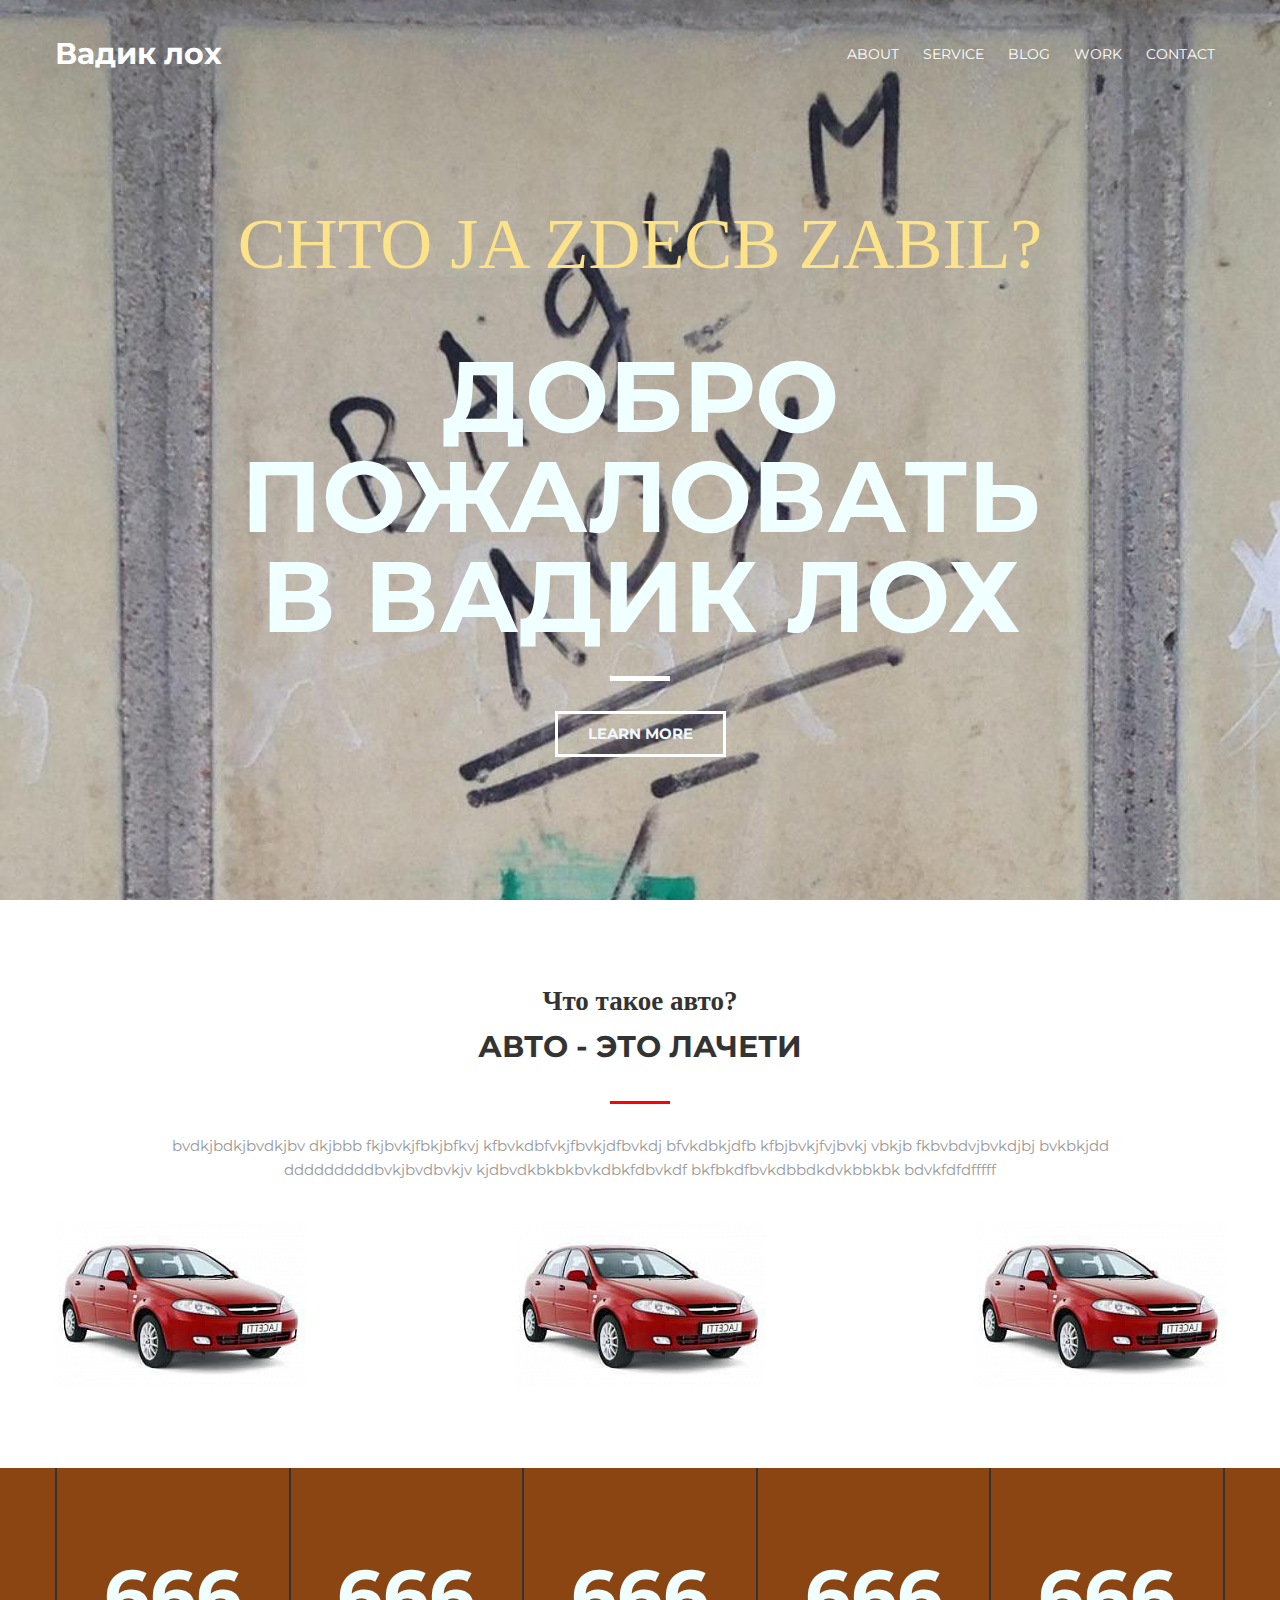
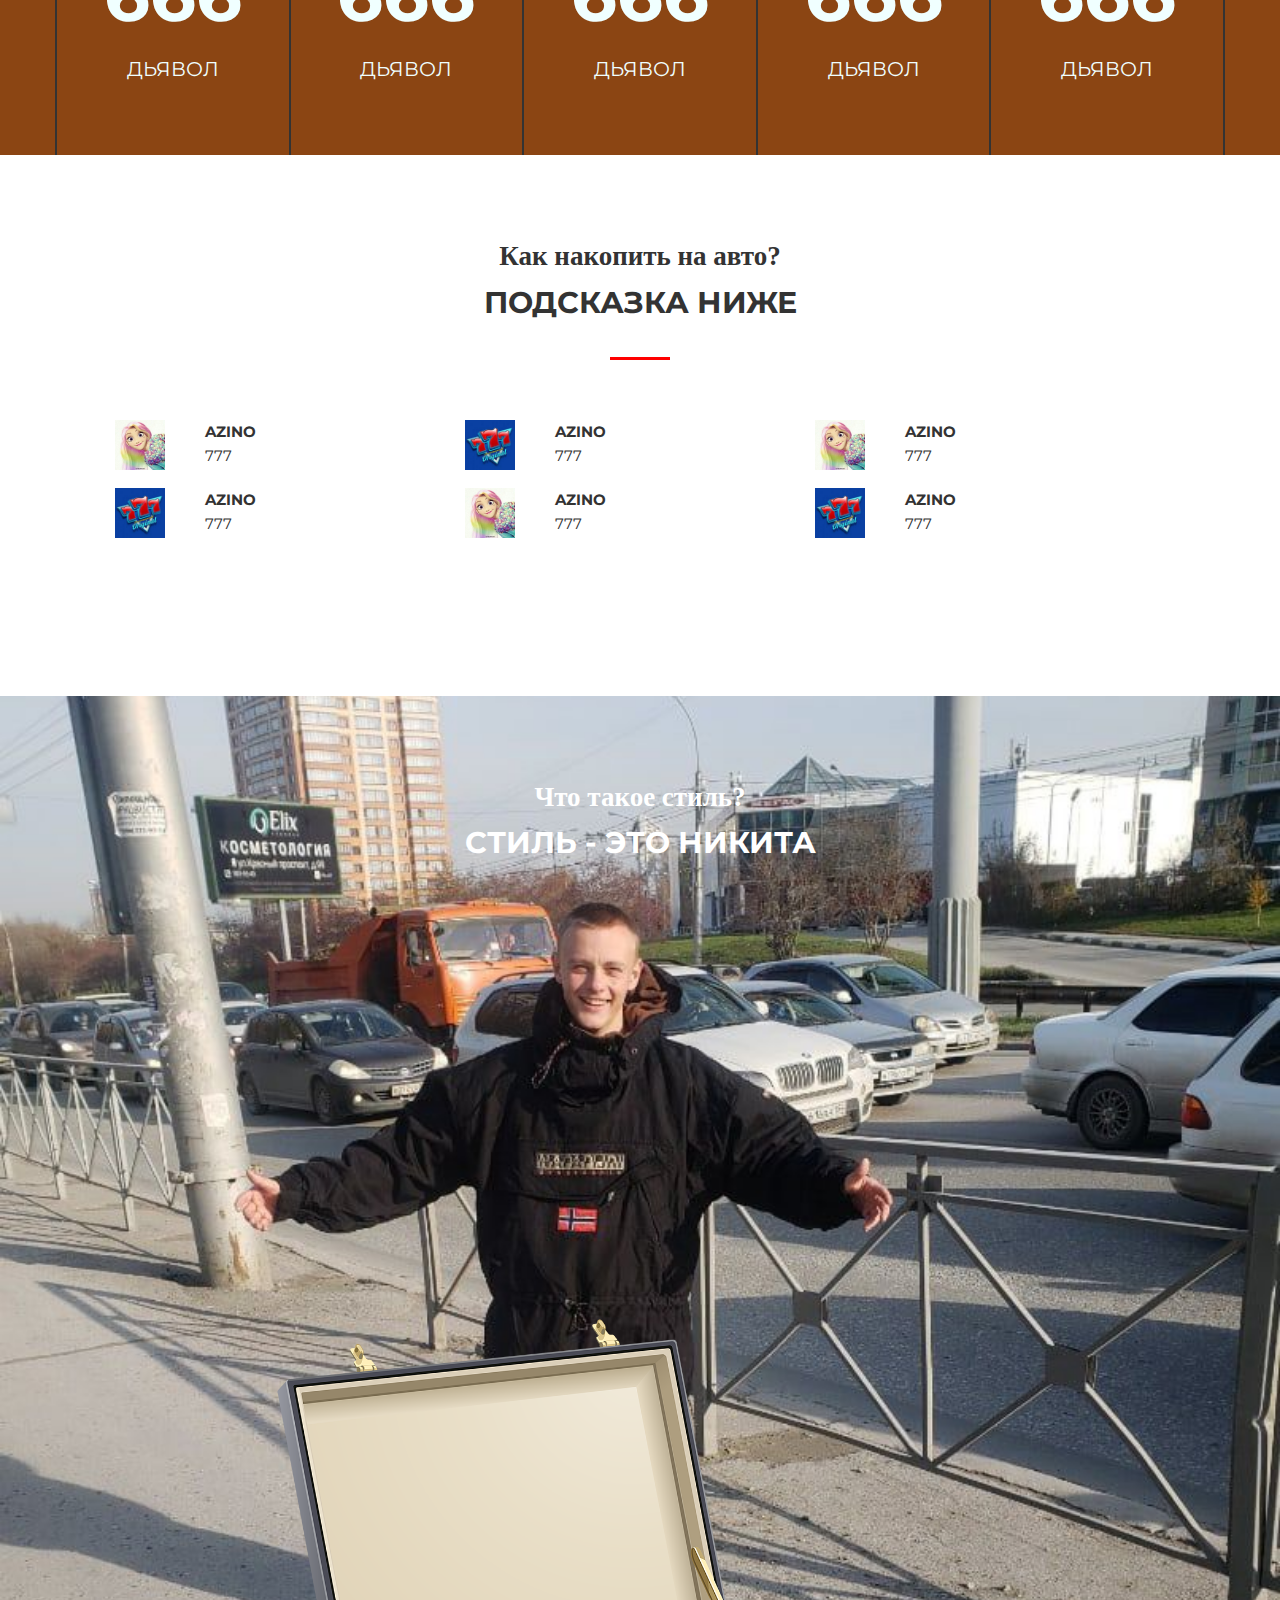
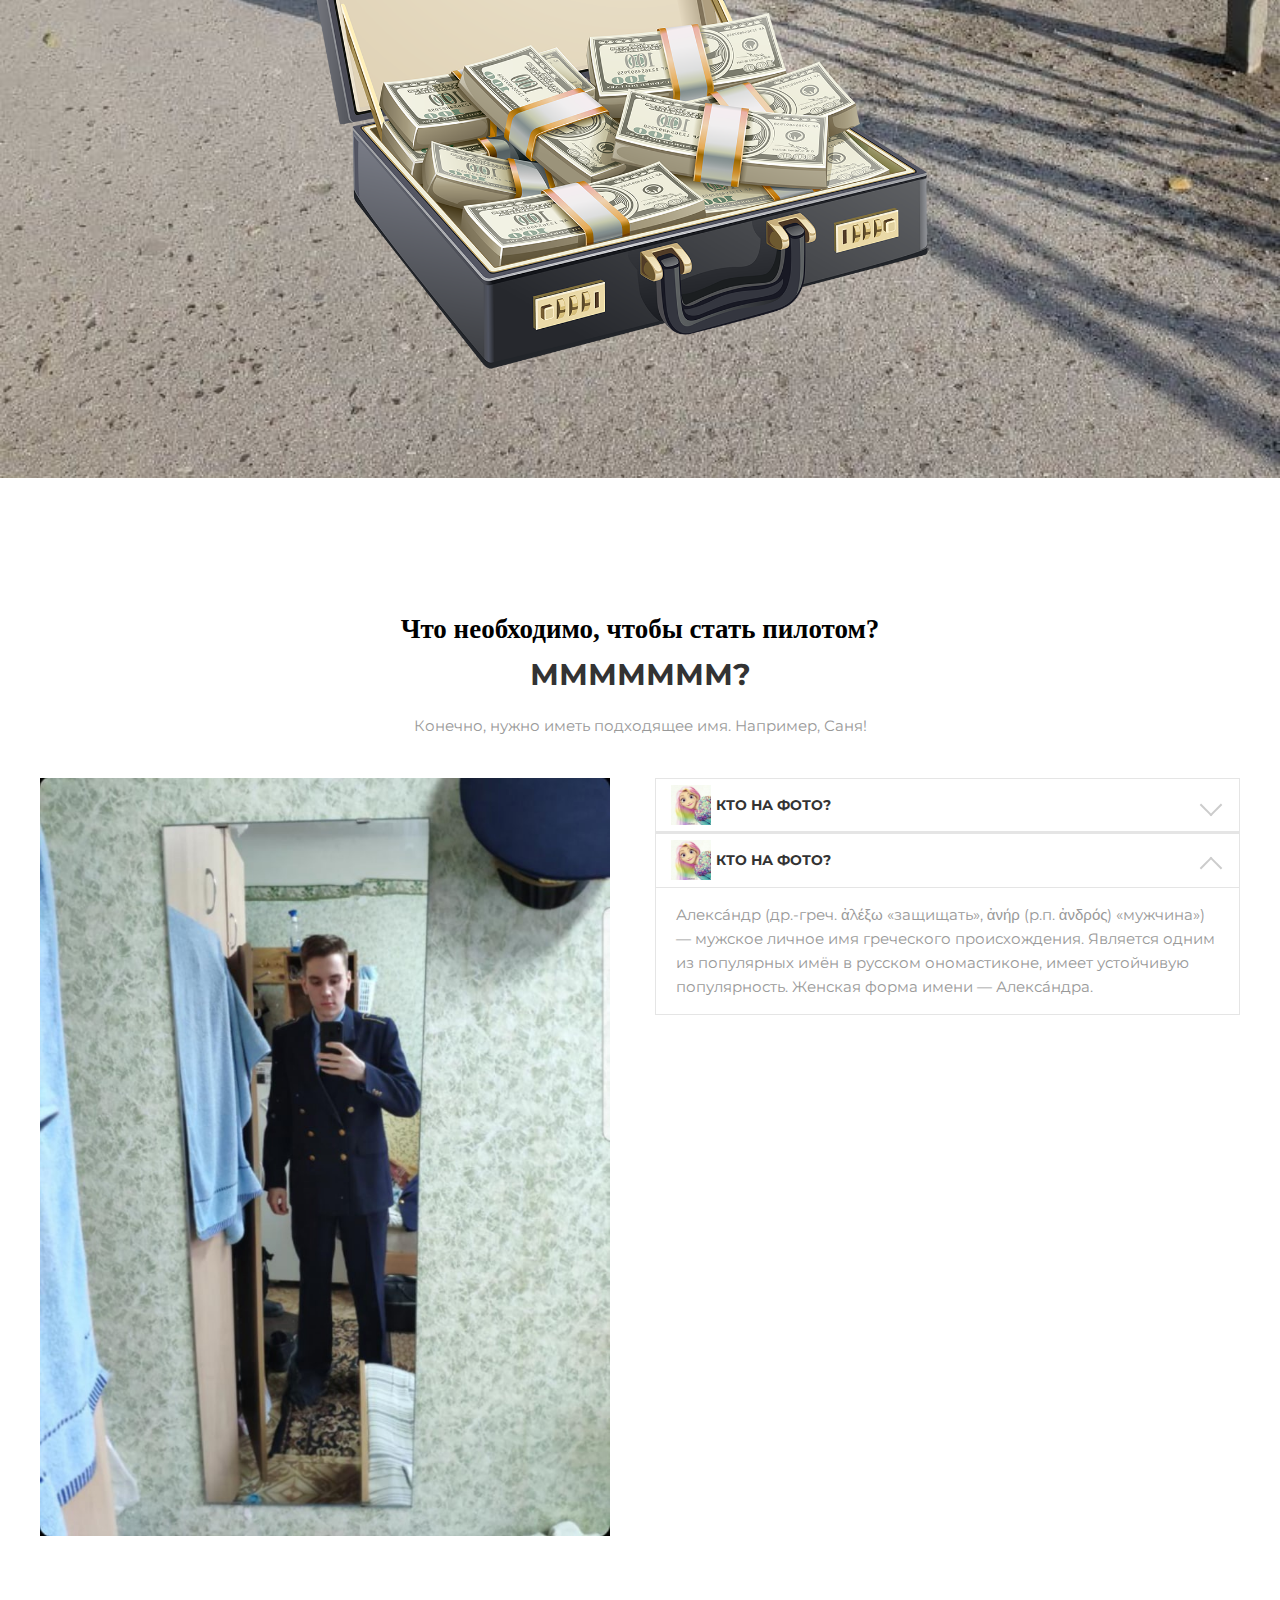
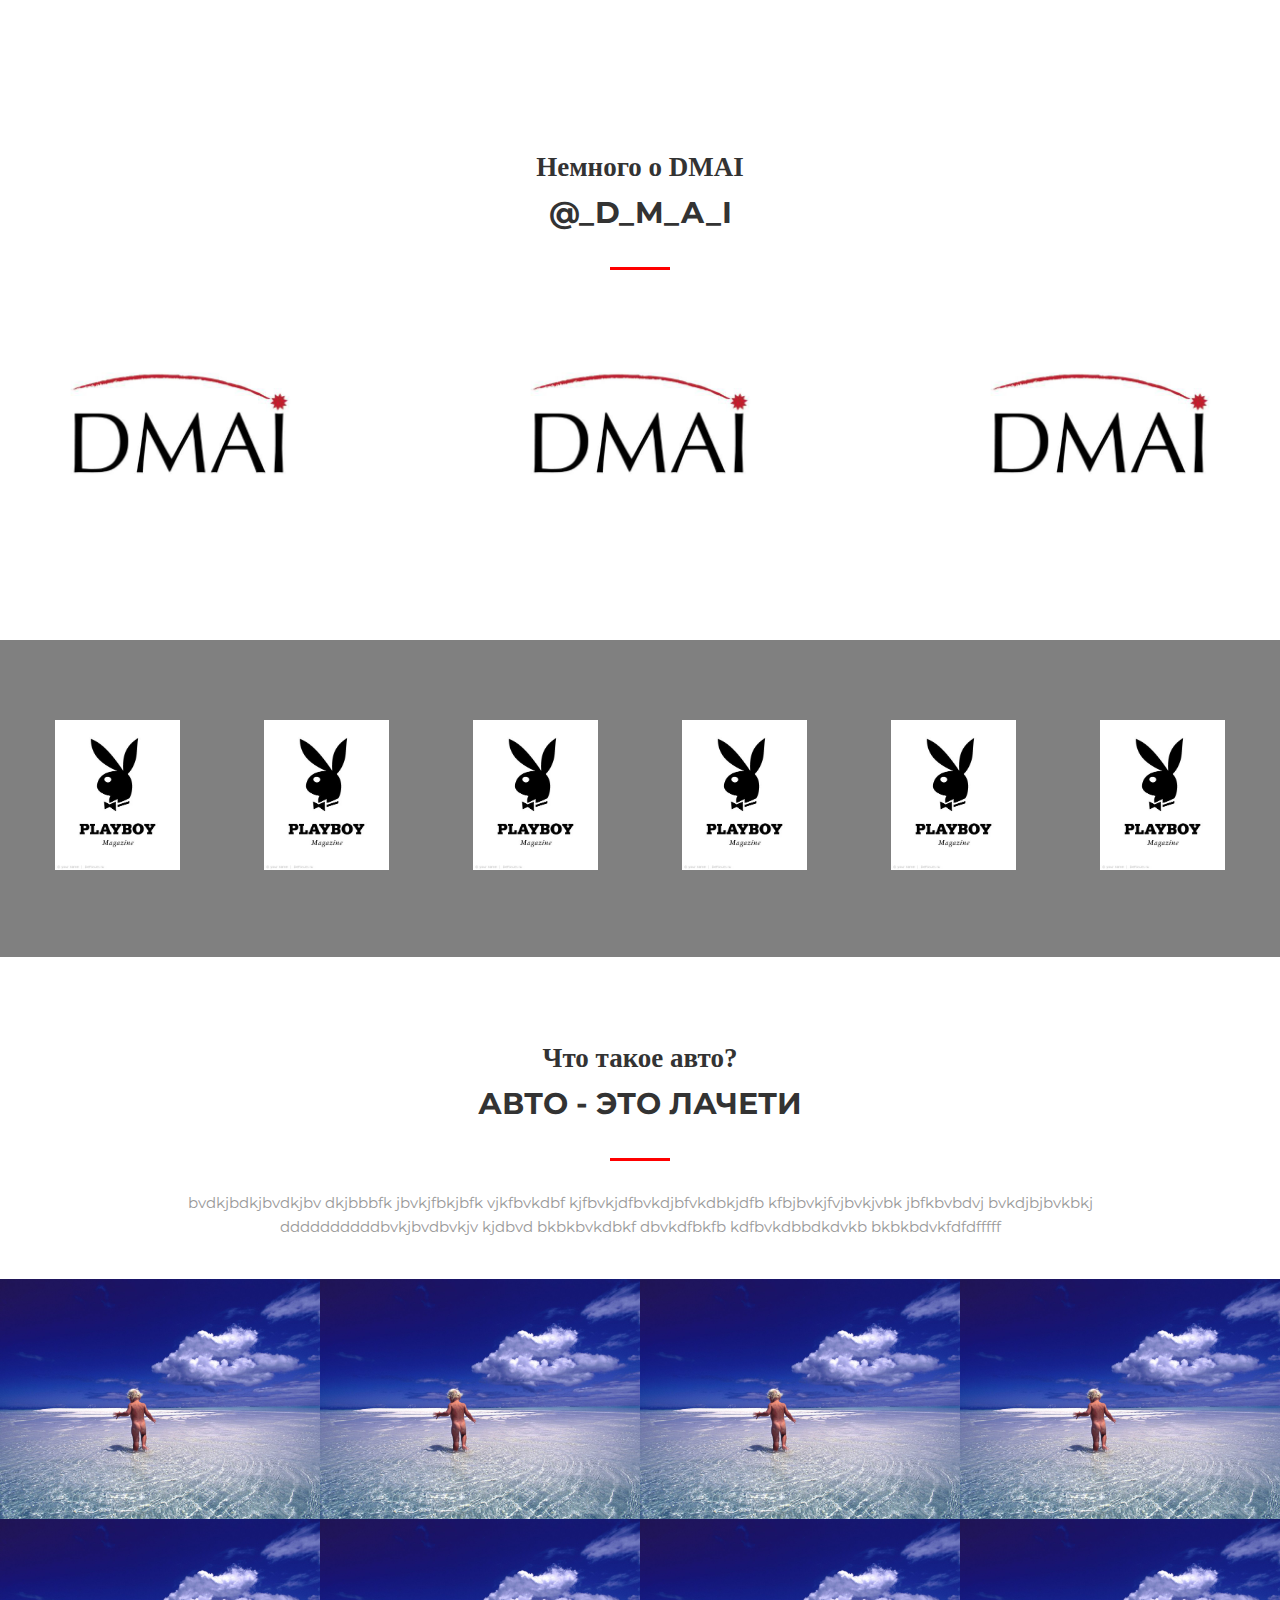
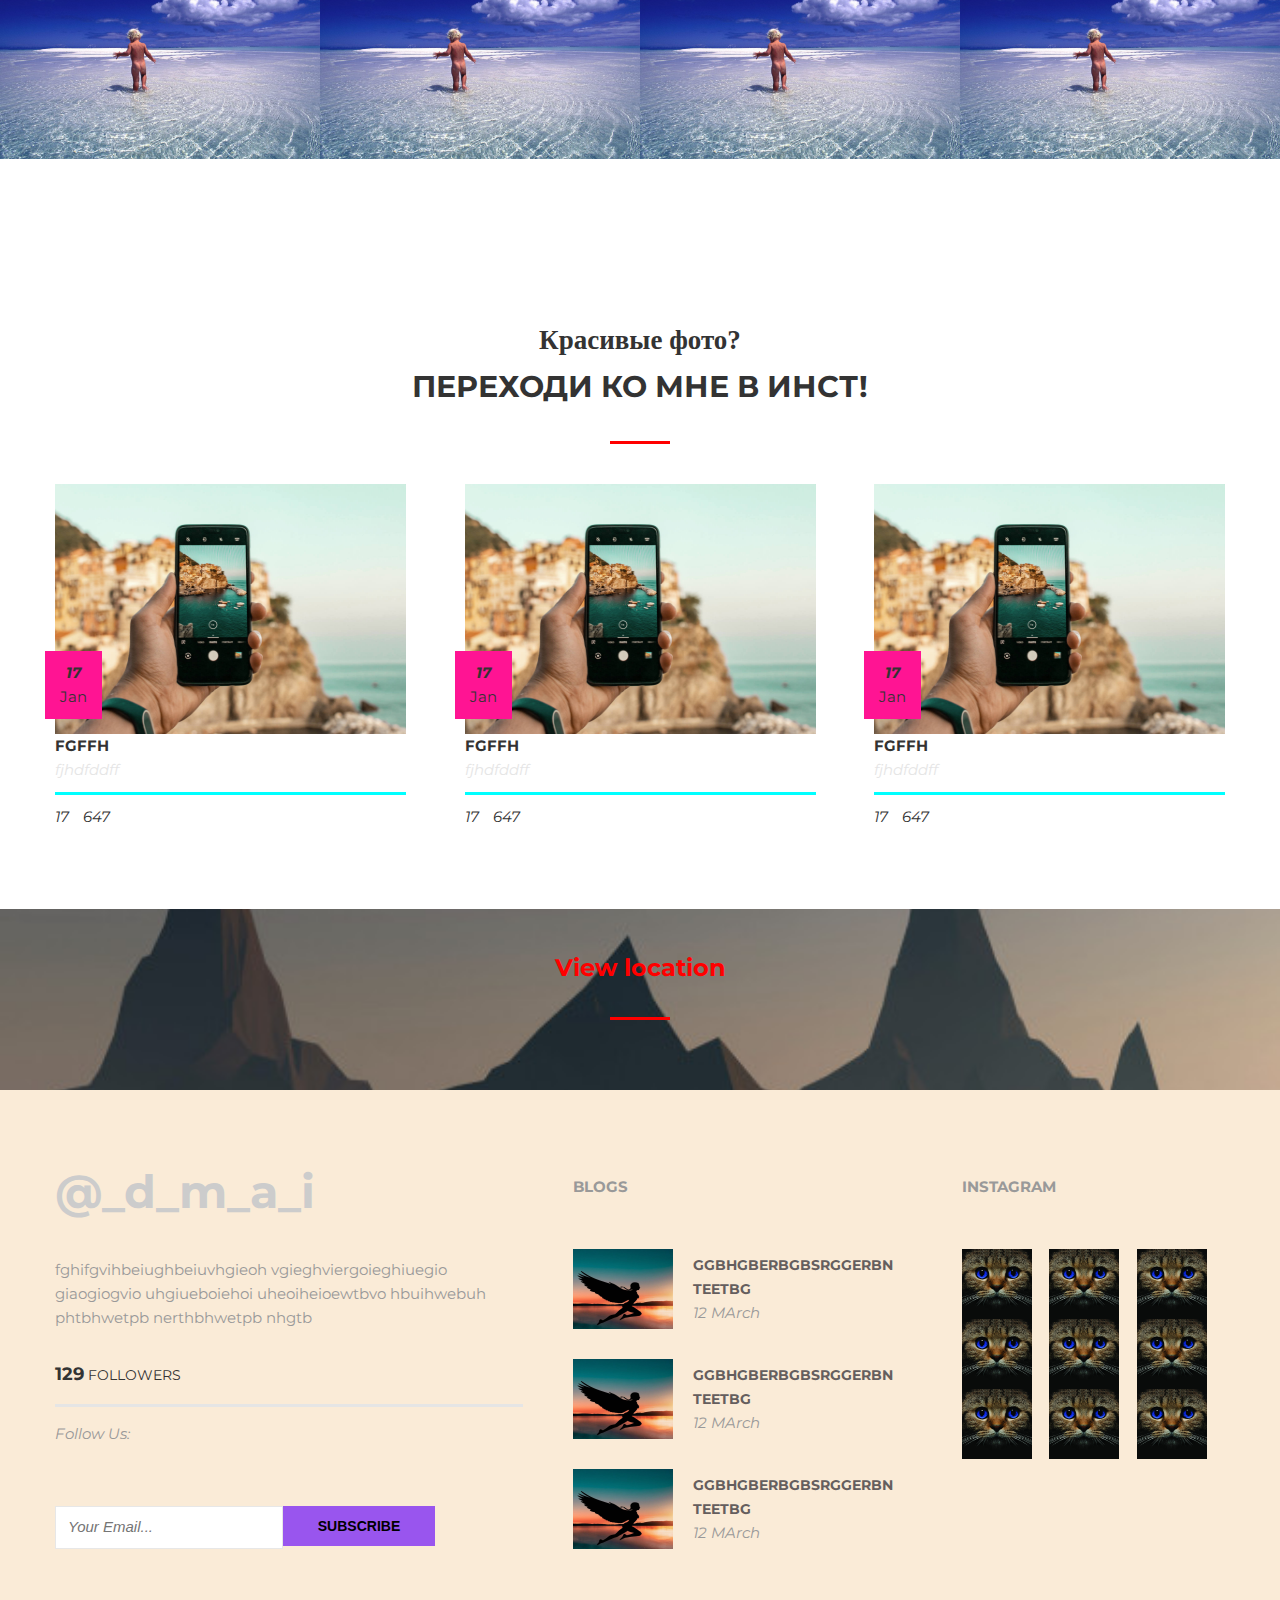
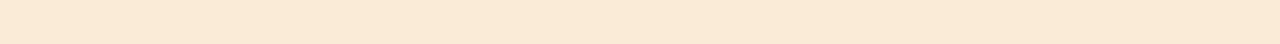
<file: index.html>
<!DOCTYPE html>
<html lange="en">
    <head>
        <meta charset="UTF-8">
        <meta name="viewport" content="width-device-width, initial-scale=1">
        <link rel="stylesheet" href="https://use.fontawesome.com/releases/v5.15.3/css/all.css" integrity="sha384-SZXxX4whJ79/gErwcOYf+zWLeJdY/qpuqC4cAa9rOGUstPomtqpuNWT9wdPEn2fk" crossorigin="anonymous">
        <link rel="stylesheet" href="assets/css/style.css">
        <link rel="preconnect" href="https://fonts.gstatic.com">
<link href="https://fonts.googleapis.com/css2?family=Montserrat:wght@400;700&display=swap" rel="stylesheet">
        <link rel="preconnect" href="https://fontawesome.com/">
        <title>вадик лох</title>
    </head>
<body>
<header class="header">
    <div class="container">
        <div class="header_inner">
            <div class="header_logo">Вадик лох</div>
            
            
            <nav class="nav">
                <a class="nav_link" href="#">About</a>
                <a class="nav_link" href="#">Service</a>
                <a class="nav_link" href="#">Blog</a>
                <a class="nav_link" href="#">Work</a>
                <a class="nav_link" href="#">Contact</a>
            </nav>
        </div>
    </div>
</header>    
    
    
<div class="intro">
    <div class="container">
        <div class="intro_inner">
        <h2 class= "intro_suptitle">Chto ja zdecb zabil?</h2>
           <h1 class="intro-title">Добро пожаловать в Вадик лох</h1>
            <a class="btn" href="#">Learn More</a>
        </div>
    </div>
</div>
    
    
<section class="section">
    <div class="container">
        
        <div class="section_header">
            <h3 class="section_suptitle"> Что такое авто?</h3>
            <h2 class="section_title">авто - это лачети</h2>
            <div class="section_text">
                <p>
                    bvdkjbdkjbvdkjbv dkjbbb fkjbvkjfbkjbfkvj kfbvkdbfvkjfbvkjdfbvkdj bfvkdbkjdfb kfbjbvkjfvjbvkj vbkjb fkbvbdvjbvkdjbj bvkbkjdd dddddddddbvkjbvdbvkjv kjdbvdkbkbkbvkdbkfdbvkdf bkfbkdfbvkdbbdkdvkbbkbk bdvkfdfdfffff
                </p>
            </div>
        </div>
        <div class="about">
            <div class="about_item">
                <div class="about_img">
                    <img src="assets/images/lacc.jpg" alt="">
                </div>
                <div class="about_text">кто</div>
            </div>
            <div class="about_item">
                <div class="about_img">
                    <img src="assets/images/lacc.jpg" alt="">
                </div>
                <div class="about_text">здесь?</div>
            </div>
            <div class="about_item">
                <div class="about_img">
                    <img src="assets/images/lacc.jpg" alt="">
                </div>
                <div class="about_text">мммм</div>
            </div>
        </div>
    </div>
</section>
    
<div class="statistics">
    <div class="container">
        <div class="stat">
            <div class="stat_item">
                <div class="stat_count">666</div>
                <div class="stat_text">дьявол</div>
            </div>
            <div class="stat_item">
                <div class="stat_count">666</div>
                <div class="stat_text">дьявол</div>
            </div>
            <div class="stat_item">
                <div class="stat_count">666</div>
                <div class="stat_text">дьявол</div>
            </div>
            <div class="stat_item">
                <div class="stat_count">666</div>
                <div class="stat_text">дьявол</div>
            </div>
            <div class="stat_item">
                <div class="stat_count">666</div>
                <div class="stat_text">дьявол</div>
            </div>
        </div>
    </div>
</div>
    

<section class="section">
    <div class="container">
        <div class="section_header">
            <h3 class="section_suptitle"> Как накопить на авто?</h3>
            <h2 class="section_title">подсказка ниже</h2>

        </div>
    <div class="servise">
        <div class="servise_img">
            <img class="servise_icon" src="assets/images/vig.jpg" alt="" width="50">
            <div class="servise_title">AZINO</div>
            <div class="servise_subtitle">777</div>
        </div>
        <div class="servise_img">
            <img class="servise_icon" src="assets/images/888.jpg" alt="" height="50">
            <div class="servise_title">AZINO</div>
            <div class="servise_subtitle">777</div>
        </div>
        <div class="servise_img">
            <img class="servise_icon" src="assets/images/vig.jpg" alt="" width="50">
        <div class="servise_title">AZINO</div>
        <div class="servise_subtitle">777</div>
        </div>
                <div class="servise_img">
            <img class="servise_icon" src="assets/images/888.jpg" alt="" width="50">
            <div class="servise_title">AZINO</div>
            <div class="servise_subtitle">777</div>
        </div>
        <div class="servise_img">
            <img class="servise_icon" src="assets/images/vig.jpg" alt="" width="50">
            <div class="servise_title">AZINO</div>
            <div class="servise_subtitle">777</div>
        </div>
        <div class="servise_img">
            <img class="servise_icon" src="assets/images/888.jpg" alt="" width="50">
        <div class="servise_title">AZINO</div>
        <div class="servise_subtitle">777</div>
        </div>
     </div>
        

        

    

   </div>
</section>
    
<div class="design">   
 <section class="section">
    <div class="container">
        <div class="section_header-img">
            <h3 class="design_suptitle"> Что такое стиль?</h3>
            <h2 class="design_title">стиль - это Никита</h2>
        </div>
        

    </div>
     <div class="design_item">
            <img class="design_img" src="assets/images/dengi.png" alt="" height="675">
        </div>
 </section>
</div>
    
    
    

   <section class="section">
     <div class="do_container">
       <div class="section_header">
            <h3 class="do_suptitle"> Что необходимо, чтобы стать пилотом?</h3>
            <h2 class="do_title">ммммммм?</h2>
           <div class="section_text">
                <p>
                    Конечно, нужно иметь подходящее имя. Например, Саня!
                </p>
            </div>
        </div> 
    
        <div class="do">
           <div class="do_item">
               <img class="do_img" src="assets/images/pilot.jpg" alt="" width="570" height="380">
           </div>
           <div class="do_item">
               <div class="accordion">
                   <div class="accardion_item">
                       <div class="accardion_header">
                           <img class="accardion_icon" src="assets/images/vig.jpg" alt="" width="40">
                           <div class="accardion_title">Кто на фото?</div>
                       </div>
                       <div class="accardion_text">
                           <p>Алекса́ндр (др.-греч. ἀλέξω «защищать», ἀνήρ (р.п. ἀνδρός) «мужчина») — мужское личное имя греческого происхождения. Является одним из популярных имён в русском ономастиконе, имеет устойчивую популярность. Женская форма имени — Алекса́ндра.</p>
                       </div>

                   </div>
                   
                   <div class="accardion_item active">
                       <div class="accardion_header">
                           <img class="accardion_icon" src="assets/images/vig.jpg" alt="" width="40">
                           <div class="accardion_title">Кто на фото?</div>
                       </div>
                       <div class="accardion_text">Алекса́ндр (др.-греч. ἀλέξω «защищать», ἀνήρ (р.п. ἀνδρός) «мужчина») — мужское личное имя греческого происхождения. Является одним из популярных имён в русском ономастиконе, имеет устойчивую популярность. Женская форма имени — Алекса́ндра.
                       </div>

                   </div>
               </div>
           </div>
    
        </div>

    </div>
</section>
    
<section class="section">
    <div class="container">
        <div class="section_header">
            <h3 class="section_suptitle"> Немного о DMAI</h3>
            <h2 class="section_title">@_d_m_a_i</h2>
        </div>
            <div class="about">
            <div class="about_item">
                <div class="about_img">
                    <img src="assets/images/dmai.jpg" alt="" height="200" width="250">
                </div>
                <div class="about_text">да</div>
            </div>
            <div class="about_item">
                <div class="about_img">
                    <img src="assets/images/dmai.jpg" alt="" height="200" width="250">
                </div>
                <div class="about_text">да</div>
            </div>
            <div class="about_item">
                <div class="about_img">
                    <img src="assets/images/dmai.jpg" alt="" height="200" width="250">
                </div>
                <div class="about_text">да</div>
            </div>
        </div>
        
    </div>

</section>
    
    <section class="section--gray">
        <div class="container">
            
            <div class="logos">
                <div class="logos_item">
                    <img class="logos_img" src="assets/images/logo1.jpg" alt="" height="150" >
            </div>
                  <div class="logos_item">
                    <img class="logos_img" src="assets/images/logo1.jpg" alt="" height="150" >
            </div>  <div class="logos_item">
                    <img class="logos_img" src="assets/images/logo1.jpg" alt="" height="150" >
            </div>  <div class="logos_item">
                    <img class="logos_img" src="assets/images/logo1.jpg" alt="" height="150" >
            </div>  <div class="logos_item">
                    <img class="logos_img" src="assets/images/logo1.jpg" alt="" height="150" >
            </div>  <div class="logos_item">
                    <img class="logos_img" src="assets/images/logo1.jpg" alt="" height="150" >
            </div>
        </div>
        
    </div>
    </section>
    
    
<section class="section">
    <div class="container">
        <div class="section_header">
            <h3 class="section_suptitle"> Что такое авто?</h3>
            <h2 class="section_title">авто - это лачети</h2>
            <div class="section_text">
                <p>
                    bvdkjbdkjbvdkjbv dkjbbbfk jbvkjfbkjbfk vjkfbvkdbf kjfbvkjdfbvkdjbfvkdbkjdfb kfbjbvkjfvjbvkjvbk jbfkbvbdvj bvkdjbjbvkbkj ddddddddddbvkjbvdbvkjv kjdbvd bkbkbvkdbkf dbvkdfbkfb kdfbvkdbbdkdvkb bkbkbdvkfdfdfffff
                </p>
            </div>
        </div>
    </div>
    <div class="kf">
        <div class="kf_col">
            <div class="kf_item">
                <img class="kf_img" src="assets/images/kf1.jpg"  alt="">
                <div class="kf_info">
                    <div class="kf_title">lalala</div>
                    <div class="kf_text">trrttrrtrtrtr</div>
                </div>
            </div>
                        <div class="kf_item">
                <img class="kf_img" src="assets/images/kf1.jpg"  alt="">
                <div class="kf_info">
                    <div class="kf_title">lalala</div>
                    <div class="kf_text">trrttrrtrtrtr</div>
                </div>
            </div>
        </div>
        <div class="kf_col">
            <div class="kf_col">
            <div class="kf_item">
                <img class="kf_img" src="assets/images/kf1.jpg"  alt="">
                <div class="kf_info">
                    <div class="kf_title">lalala</div>
                    <div class="kf_text">trrttrrtrtrtr</div>
                </div>
            </div>
            <div class="kf_item">
                <img class="kf_img" src="assets/images/kf1.jpg"  alt="">
                <div class="kf_info">
                    <div class="kf_title">lalala</div>
                    <div class="kf_text">trrttrrtrtrtr</div>
                </div>
            </div>
        </div>
        </div>
        <div class="kf_col">
            <div class="kf_col">
            <div class="kf_item">
                <img class="kf_img" src="assets/images/kf1.jpg"  alt="">
                <div class="kf_info">
                    <div class="kf_title">lalala</div>
                    <div class="kf_text">trrttrrtrtrtr</div>
                </div>
            </div>
            <div class="kf_item">
                <img class="kf_img" src="assets/images/kf1.jpg"  alt="">
                <div class="kf_info">
                    <div class="kf_title">lalala</div>
                    <div class="kf_text">trrttrrtrtrtr</div>
                </div>
            </div>
        </div>
        </div>
        
        <div class="kf_col">
            <div class="kf_col">
            <div class="kf_col">
            <div class="kf_item">
                <img class="kf_img" src="assets/images/kf1.jpg" alt="">
                <div class="kf_info">
                    <div class="kf_title">lalala</div>
                    <div class="kf_text">trrttrrtrtrtr</div>
                </div>
            </div>
            <div class="kf_item">
                <img class="kf_img" src="assets/images/kf1.jpg" alt="">
                <div class="kf_info">
                    <div class="kf_title">lalala</div>
                    <div class="kf_text">trrttrrtrtrtr</div>
                </div>
            </div>
        </div>
        </div>
        </div>

    </div>
</section>
    
    
    <section class="section">
        <div class="container">
            <div class="section_header">
                <h3 class="section_suptitle">Красивые фото?</h3>
                <h2 class="section_title">переходи ко мне в инст!</h2>
            </div>
        <div class="date">
            <div class="date_item">
                <div class="date_header">
                    <a href="https://www.instagram.com/_d_m_a_i/">
                        <img class="date_img" src="assets/images/kf7.jpg" alt="" height="250px">
                    </a>
                    <div class="date_date">
                        <div class="date_date-day">17</div>
                        <div class="date_date-mnth">Jan</div>
                    </div>
                </div>
                <div class="date_title">
                    <a href="https://www.instagram.com/_d_m_a_i/">fgffh</a>
                </div>
                <div class="date_text">fjhdfddff</div>
                <div class="date_footer">
                    <span class="date_ft"><i class="fas fa-eye"></i>17</span>
                    <span class="date_ft"><i class="fas fa-comments"></i>647</span>
                </div>
 
            </div>
                        <div class="date_item">
                <div class="date_header">
                    <a href="https://www.instagram.com/_d_m_a_i/">
                        <img class="date_img" src="assets/images/kf7.jpg" alt="" height="250px">
                    </a>
                    <div class="date_date">
                        <div class="date_date-day">17</div>
                        <div class="date_date-mnth">Jan</div>
                    </div>
                </div>
                <div class="date_title">
                    <a href="https://www.instagram.com/_d_m_a_i/">fgffh</a>
                </div>
                <div class="date_text">fjhdfddff</div>
                <div class="date_footer">
                    <span class="date_ft"><i class="fas fa-eye"></i>17</span>
                    <span class="date_ft"><i class="fas fa-comments"></i>647</span>
                </div>
 
            </div>
                        <div class="date_item">
                <div class="date_header">
                    <a href="https://www.instagram.com/_d_m_a_i/">
                        <img class="date_img" src="assets/images/kf7.jpg" alt="" height="250px">
                    </a>
                    <div class="date_date">
                        <div class="date_date-day">17</div>
                        <div class="date_date-mnth">Jan</div>
                    </div>
                </div>
                <div class="date_title">
                    <a href="https://www.instagram.com/_d_m_a_i/">fgffh</a>
                </div>
                <div class="date_text">fjhdfddff</div>
                <div class="date_footer">
                    <span class="date_ft"><i class="fas fa-eye"></i>17</span>
                    <span class="date_ft"><i class="fas fa-comments"></i>647</span>
                </div>
 
            </div>
        </div>
            
            
            
        </div>
    </section>
    
    <section class="section section--gora">
        <div class="container">
            <div class="gora">
                <div class="gora_item">
                    <h2 class="gora_title">
                        <div><i class="fas fa-map-marker-alt"></i></div>
                        <a href="https://www.google.com/maps/place/%D0%9B%D0%BE%D1%85,+%D0%A1%D0%B0%D1%80%D0%B0%D1%82%D0%BE%D0%B2%D1%81%D0%BA%D0%B0%D1%8F+%D0%BE%D0%B1%D0%BB.,+412571/@52.1326032,45.8368469,14z/data=!3m1!4b1!4m8!1m2!2m1!1z0LvQvtGF!3m4!1s0x416ac5ca944840b9:0x8bbd75223217435d!8m2!3d52.1336503!4d45.8558507?hl=ru" target="_blank">View location</a>
                    </h2>
                </div>
            </div>
        </div>
    </section>
    
    <footer class="footer">
        <div class="container">
            <div class="footer_inner">
                <div class="footer_colomn--first">
                    <div class="footer_logo">@_d_m_a_i</div>
                <div  class="footer_text">fghifgvihbeiughbeiuvhgieoh vgieghviergoieghiuegio giaogiogvio uhgiueboiehoi uheoiheioewtbvo hbuihwebuh phtbhwetpb nerthbhwetpb nhgtb</div>
                
                <div class="footer_ab">
                    <div class="footer_ab-header">
                        <b>129</b> followers
                    </div>
                    <div class="footer_content" >
                        Follow Us: 
                        <a href="https://www.instagram.com/_d_m_a_i/" target="_blank">
                            <i class="fab fa-facebook"></i>
                        </a>
                        <a href="https://www.instagram.com/_d_m_a_i/" target="_blank">
                            <i class="fab fa-twitter"></i>
                            </a>
                        <a href="https://www.instagram.com/_d_m_a_i/" target="_blank">
                            <i class="fab fa-instagram"></i>
                        </a>
                    </div>
                </div>
                <form class="subscribe" action="/" method="post">
                    <input class="subscribe_input" type="email" name="name" placeholder="Your Email...">
                    <button class="subscribe_button" type="submit">subscribe</button>
                </form>
                </div>
                <div class="footer_colomn--second">
                    <div class="footer_title">blogs</div>
                    <div class="blogs">
                        <div class="blogs_item">
                            <img class="blogs_img" src="assets/images/kf2.jpg" alt="">
                            <div class="blogs_content">
                                <a class="blogs_title" href="https://www.instagram.com/_d_m_a_i/">ggbhgberbgbsrggerbn teetbg</a>
                                <div class="blogs_date">12 MArch</div>
                            </div>
                        </div>
                    </div>
                    <div class="blogs">
                        <div class="blogs_item">
                            <img class="blogs_img" src="assets/images/kf2.jpg" alt="">
                            <div class="blogs_content">
                                <a class="blogs_title" href="https://www.instagram.com/_d_m_a_i/">ggbhgberbgbsrggerbn teetbg</a>
                                <div class="blogs_date">12 MArch</div>
                            </div>
                        </div>
                    </div>
                    <div class="blogs">
                        <div class="blogs_item">
                            <img class="blogs_img" src="assets/images/kf2.jpg" alt="">
                            <div class="blogs_content">
                                <a class="blogs_title" href="https://www.instagram.com/_d_m_a_i/">ggbhgberbgbsrggerbn teetbg</a>
                                <div class="blogs_date">12 MArch</div>
                            </div>
                        </div>
                    </div>
                </div>
                <div class="footer_colomn--third">
                    <div class="footer_title">instagram</div>
                    <div class="inst">
                        <a class="inst_item" href="https://www.instagram.com/_d_m_a_i/" target="_blank">
                        <img class="inst_img" src="assets/images/kf11.jpg" height="70px">
                        </a>
                        <a class="inst_item" href="https://www.instagram.com/_d_m_a_i/" target="_blank">
                        <img class="inst_img" src="assets/images/kf11.jpg" height="70px">
                        </a>

                        <a class="inst_item" href="https://www.instagram.com/_d_m_a_i/" target="_blank">
                        <img class="inst_img" src="assets/images/kf11.jpg" height="70px">
                        </a>
                    

                        <a class="inst_item" href="https://www.instagram.com/_d_m_a_i/" target="_blank">
                        <img class="inst_img" src="assets/images/kf11.jpg" height="70px">
                        </a>
                        <a class="inst_item" href="https://www.instagram.com/_d_m_a_i/" target="_blank">
                        <img class="inst_img" src="assets/images/kf11.jpg" width="70px" >
                        </a>

                        <a class="inst_item" href="https://www.instagram.com/_d_m_a_i/" target="_blank">
                        <img class="inst_img" src="assets/images/kf11.jpg" height="70px">
                        </a>

                    

                        <a class="inst_item" href="https://www.instagram.com/_d_m_a_i/" target="_blank">
                        <img class="inst_img1" src="assets/images/kf11.jpg" height="70px">
                        </a>
                        <a class="inst_item" href="https://www.instagram.com/_d_m_a_i/" target="_blank">
                        <img class="inst_img" src="assets/images/kf11.jpg" height="70px">
                        </a>

                        <a class="inst_item" href="https://www.instagram.com/_d_m_a_i/" target="_blank">
                        <img class="inst_img" src="assets/images/kf11.jpg" height="70px">
                        </a>
                    </div>
                </div>
            </div>
        </div>
    </footer>
    
    
    
    
    
    
    

    
</body>
</html>
</file>
<file: assets/css/style.css>
body {
    margin: 0;
    font-family: 'Montserrat', sans-serif;
    font-size:15px;
    line-height: 1.6;
    color:#333;
}

*,
*:before,
*:after {
    box-sizing: border-box;
}
/*заголовки*/
h1,h2,h3,h4,h5,h6{
    margin: 0;
}

hr{
    border: 0;
    background-color: black;
    width: 100%;
    height: 2px;
    margin: 40px 0;
}

/*контейнер*/
.container{
    width: 100%;
    padding: 0 15px;
    max-width: 1200px;
    margin: 0 auto;
}

.do_container{
    width: 100%;
    max-width: 1200px;
    margin: 50px auto;
}

/*вступление*/
.intro{
    display: flex;
    flex-direction: column;
    justify-content: center;
    
    width: 100%;
    height: 100vh;
    background: url("../images/intro.jpg.jpg") center no-repeat;
    -webkit-background-size:cover;
    background-size: cover;
}

.intro_inner{
    text-align: center;
    width: 100%;
    max-width: 880px;
    margin: 0 auto;
}

.intro-title{
    color: azure;
    font-size: 100px;
    font-weight: 700;
    text-transform: uppercase;
    line-height: 1;
}


.intro-title:after{
    content: " ";
    display: block;
    width: 60px;
    height: 5px;

    
    background-color: #fff;
    
    margin: 30px auto;

    
}

.intro_suptitle{

font-family: 'Kaushan Script', cursive;
    color:#fce38a;
    font-size: 72px;
    font-weight: 400;
    text-transform: uppercase;
    text-align: center;
    text-align: center;
    margin: 5% auto;
}



/*шапка*/

.header {
    
    width: 100%;
    position: absolute;
    top: 0;
    left: 0;
    right: 0;
    z-index: 1000;
    padding-top: 30px;
}
.header_inner{
    display: flex;
    justify-content: space-between;
    align-items: center;

}
.header_logo{
    font-size: 30px;
    font-weight: 700;
    color:#fff;
}

.nav{
    font-size: 14px;
    text-transform: uppercase;
}

.nav_link{
    display: inline-block;
    vertical-align: top;
    margin: 0 10px;
    position: relative;
    
    color: #fff;
    text-decoration: none;
    transition: color .2s linear;
}

.nav_link:after{
    content: " ";
    display: block;
    width: 100%;
    height: 5px;
    display: none;
    
    background-color: #fce38a;
    
    position: absolute;
    top: 100%;
    left: 0;
    z-index: 1;
}

.nav_link:hover{
    color: #fce38a;
}
.nav_link:hover:after{
    display: block;
}

.btn{
    display: inline-block;
    vertical-align: top;
    border: 3px solid #fff;
    padding: 8px 30px;
    color: aliceblue;
    text-transform: uppercase;
    font-size: 14;
    font-weight: bold;
    text-decoration: none;
    text-align: center;
    transition: background .5s linear, color .5s linear;
}

.btn:hover{
    background-color: aqua;
    color:#333;
}


/*секции*/

.section{
    padding: 80px 0px;
}

.section--gray{
    background-color: grey;
    padding: 80px 10px;
}

.section--gora{
    padding: 40px;
    background: green url("../images/gora.jpg") center no-repeat;
    -webkit-background-size: cover;
    background-size: cover;
    
}

.section_header{
    margin-bottom: 40px;
    width: 100%;
    max-width: 950px;
    margin: 0 auto 40px;
    text-align: center;
    
    
} 
.section_header-img{
        margin-bottom: 40px;
    width: 100%;
    max-width: 950px;
    margin: 0 auto 40px;
    text-align: center;
}

.section_suptitle{
    color: #333;
    font-size: 27px;
    font-family: 'Kaushan Script', cursive;
}

.section_title{
    font-size:30px;
    font-weight:bolder;
    color:#333;
    text-transform: uppercase;
}

.section_title:after{
    content: " ";
    display: block;
    width: 60px ;
    height: 3px;
    margin: 30px auto ;
    
    background-color: red;

}

.section_text{
    max-width: 100%;
    color:#999;
    font-size: 15px;
}

/*о нас*/
.about{
    width: 80px -15px 0;
    display: flex;
    flex-wrap: wrap;
    justify-content: space-between;
    
}

.about_item{
    max-width: 33.33333%;
    margine: 0 15px;
    position: relative;
    background-color: dimgrey;
}

.about_item:hover .about_text{
    opacity: 1;
    
}
.about_item:hover .about_img{
    transform: translate3d(-10px,-10px,0);
}

.about_img{
    background: linear-gradient(to bottom,#333,#fff);
    transition: transform .1s linear;
    http://127.0.0.1:58384/index.html
}

.about_item:hover .about_img img{
    opacity: .05;
    
}

.about_img img{
    display: block;
    max-width: 100%;
    height: auto;
    transition: opacity .1s linear;
}

.about_text{
    opacity: 0;
    width: 90%;
    color: black;
    font-size: 15px;
    text-transform: uppercase;
    font-weight: 700;
    text-align: center;
    position: absolute;
    top: 40%;
    left: 0;
    z-index: 2;
    transition: 0.2s linear;
}



/*статистика*/

.statistics{
    background-color:saddlebrown;
}
.stat{

    display: flex;
    flex-wrap: wrap;
}
.stat_item{
    width: 20%;
    padding: 70px 25px;
    flex: 1 1 0;
    border-left: 2px solid #333;
    text-align: center;
    color: azure;
}

.stat_item:last-child{
    border-right: 2px solid #333;
}

.stat_count{
    font-size: 72px;
    font-weight: 700;
}

.stat_text{
    font-size: 20px;
    font-weight: 400;
    text-transform: uppercase;
}

.servise{
    margin: 60px;
    display: flex;
    flex-wrap: wrap;
}

.servise_img{
    width: 33.33333%;
    justify-content: space-between;
    padding-left: 90px;
    position: relative;
    margin-bottom: 20px;
}


.servise_title{
    font-weight: 700;
}

.servise_icon{
    position: absolute;
    left: 0;
    top: 0;
    z-index: 1;
}

.design{
    padding-bottom: 0;
    width: 100%;
    height: auto;
    background: url("../images/nik.jpg") center no-repeat;
    -webkit-background-size:cover;
    background-size: cover;
}


.design_title{
    font-size:30px;
    font-weight:bolder;
    color:#fff;
    text-transform: uppercase;
    
}

.design_suptitle{
    color: #fff;
    font-size: 27px;
    font-family: 'Kaushan Script', cursive;
}

.design_item{
    width: 100%;
    padding-top: 400px;
    max-width: 750px;
    margin: auto;
}
.design_img{
    width: 90%;
    height: auto;
    padding-bottom: 10px;
}

.do_suptitle{
    margin: 100 100;
    color: black;
    font-size: 27px;
    font-family: 'Kaushan Script', cursive;
}


.do_title{
    font-size:30px;
    font-weight:bolder;
    color:#black;
    text-transform: uppercase;
}

.do_img{
    display: block;
    max-width: 100%;
    height: auto;
}


/* do */

.do{
    display: flex;
    flex-wrap: wrap;
    margin: 0 -15px;
}


.do_item{
    width: 50%;
    padding: 0 15px;
}

/*accordion*/

.accardion_item{
    border: 1px solid #e5e5e5;
}

.accardion_item.active
.accardion_text{
    display: block;
    
}

.accardion_item.active
.accardion_header:after{
    transform: rotate(-45deg);
}
.accardion_header{
    cursor: pointer;
    padding: 15px 20px 15px 60px;
    border-bottom: 1px solid #e5e5e5;
    position: relative;
}

.accardion_header:after{
    content: "";
    display: block;
    width: 16px;
    height: 16px;
    
    border-top: 2px solid #ccc;
    border-right: 2px solid #ccc;
    
    position: absolute;
    top: 50%;
    right: 20px;
    z-index: 1;
    transform: translateY(-50%) rotate(135deg); 
    
}

.accardion_icon{
    position: absolute;
    top: 50%;
    left: 15px;
    z-index: 1;
    transform: translateY(-50%);
}

.accardion_text{
    padding: 15px 20px;
    font-size: 15px;
    color: #999;
    display: none;
    
}


.accardion_title{
    font-size: 14px;
    text-transform: uppercase;
    font-weight: 700;
    color: #333;
}

.logos{
    display: flex;
    flex-wrap: wrap;
    justify-content: space-between;
    align-items: center;
    
}

.kf{
    display: flex;

    
}

.kf_col{
    flex: 1 1 0;
}

.kf_item{
    position: relative;
    background: linear-gradient(to bottom, #95e,#fff);
    width: auto;
    height: auto;


}

.kf_item:hover .kf_info{
    opacity: 5;
}

.kf_img{
    transition: opacity .2s linear;
    display: block;
    max-width: 100%;
    height: auto;

}

.kf_item:hover .kf_img{
    opacity: .2;
    
}

.kf_info{
    width: 100%;
    position: absolute;
    top: 40%;
    left: 0;
    z-index: 1;
    transition: translate3d(0,-50%,0);
    text-align: center;
    color: aliceblue;
    padding: 15px;
    opacity: 0;
    transition: opacity .2s linear;
}

.kf_title{
    text-transform: uppercase;
    font-weight: 700;
}

.kf_text{
    font-style: italic;
    margin: 15px;
}

/*date*/


.date{
    display: flex;
    flex-wrap: wrap;
    justify-content: space-between;

}


.date_item{
    width: 30%;
}

.date_header{
    position: relative;
    
}

.date_img{
    display: block;
    max-width: 100%;
}

.date_date{
    display: block;
    background-color: deeppink;
    position: absolute;
    font-style: italic;
    font-size: 15px;
    bottom: 15px;
    left: -10px;
    padding: 10px 15px;
    text-align: center
    
}


.date_date-day{
    font-weight: 700;
    font-size: 15px;
}

.date_date-mnth{
    font-style: normal;
    font-size: 17px
    line-height: 1px;
    
}

.date_title a{
    color: inherit;
    text-decoration: none;
}
.date_title a:hover{
    text-decoration: underline;
}


.date_title{
    text-transform: uppercase;
    font-weight: 700;
}

.date_text{
    font-style: italic;
    color: #e5e5e5;

}

.date_footer:before{
    content: "";
    display: block;
    width: 100%;
    height: 3px;
    margin: 10px auto;
    background-color: aqua
    
}


.date_footer{
    font-style: italic;
    
    
}

.date_ft{
    display: inline-block;
    vertical-align: top;
    margin-right: 10px;
}

/*gora*/

.gora{
    text-align: center;
}

.gora_title{
    font-size: 24px;
    color: red;
    font-weight: 700;
    
}

.gora_title a{
    color: inherit;
    text-decoration: none;
}

.gora_title:after{
    content: "";
    display: block;
    width: 60px;
    height: 3px;
    margin: 30px auto;
    background-color: red;
}

/*footer*/
.footer{
    padding-top: 65px;
    background-color: antiquewhite;
}

.footer_inner{
    padding-bottom: 65px;
    display: flex;
    flex-wrap: wrap;
    justify-content: space-between;
}

.footer_logo{
    margin-bottom: 30px;
    font-size: 46px;
    font-weight: 700;
    color: #ccc;
}

.footer_text{
    margin-bottom: 30px;
    font-size: 15px;
    color: #999;
    
}

.footer_ab{
    margin-bottom: 60px;
}

.footer_ab-header{
    text-transform: uppercase;
    font-size: 14px;
    color: #333;
    border-bottom: 3px solid #e5e5e5;
    padding-bottom: 15px;
}

.footer_ab-header b{
    font-size: 18px;
}

.footer_content{
    margin-top: 15px;
    font-style: italic;
    font-weight: 300px;
    color: #999;
    
}

.footer_content a{
    display: inline-block;
    vertical-align: middle;
    margin-left: 10px;
    color: aqua;
    font-size: 18px;
    
}

.footer_colomn--first{
    width: 40%
}


.footer_colomn--second{
    width: 29%;
}

.footer_colomn--third{
    width: 22.5%;
}

.footer_title{
    margin: 20px 0 50px 0;
    text-transform: uppercase;
    color: #999;
    font-weight: 700;
}


/*blogs*/

.blogs{
    padding-bottom: 30px;
}

.blogs_item{
    display: flex;
    align-items: center;
}

.blogs_img{
    width: 120px;
    height: 80px;
}

.blogs_content{
    padding-left: 20px;
}

.blogs_title{
    font-size: 14px;
    text-transform: uppercase;
    text-decoration: none;
    color: #655e5e;
    font-weight: 700;
    transform: 0.2 solid linear;
}

.blogs_title:hover{
    color: black;
    font-weight: 300px;
}

.blogs_date{
    font-style: italic;
    color: #999;
}



/*inst*/

.inst{
    display: flex;
    flex-wrap: wrap;
    
}

.inst_item{
    flex:1 1 0;
    width: 29.33333%;
    justify-content: space-between;
}


.inst_img{
    display: block;

}




/*subscribe block*/

.subscribe{
    width: 100%;
    max-width: 380px;
    display: block;
    display: flex;
    
}



.subscribe_input{
    border-right: 0;
    width: 60%;
    background: #fff;
    border: 1px solid #e7e7e7;
    font-size: 15px;
    font-style: italic;
    font-weight: 300;
    padding: 12px;
    color: black;
    line-height: 1.1;
}

.subscribe_input::{
    color: #ccc;
}

.subscribe_input:focus{
    outline: 0;
    border-color: #95e;
}

.subscribe_button{
    border: 0; 
    width: 40%;
    line-height: 1.1;
    height: 40px;
    background-color: #95e;
    cursor: pointer;
    font-size: 14px;
    font-weight: 700;
    text-transform: uppercase;
    transition: background .2s linear;
}

.subscribe_button:hover{
    background-color: aqua;
}


.subscribe_botton:focus{
    outline: 0;
}

/*media*/

/*intro*/
@media (max-width: 1230px){
    .intro-title{
        font-size: 80px;
    }
    .intro_suptitle{
        font-size: 52px;
    }
    
    /*date*/
    .date_img{
        height: auto;
    }
    .date_item{
        margin-bottom: 15px;
    }
    /*footer*/
    
    .footer_colomn--first{
        width: 33%;
    }
    
    .footer_colomn--second{
        width: 33%;
    }
    .footer_colomn--third{
        max-width: 33%;
    }
    
    .inst_img{
        display: block;
        width: 100

    }
}


@media (max-width: 990px){
      .intro-title{
        font-size: 65px;
    }
    .intro_suptitle{
        font-size: 42px;
    }
    
    /*stat*/
    .stat{
        justify-content: center;
    }
    .stat_item{
        flex: none;
        width: 33.333%;
        border: 0;
        padding: 30px ;
        
    }
    .stat_item:last-child{
    border-right: 0;
    }
    
    /*date*/
    .date_date{
        width:50px;
    }
    
    .footer_colomn--third{
        display: none;
    }
        .footer_colomn--first{
        width: 50%;
        margin-right: 180px;
    }
    
    .footer_colomn--second{
        width: 50%;
    }
}


@media (max-width: 770px){
    .nav{
        display: none;
        }
        
        /*section*/
        
    .section {
            padding:40px;
        }
    .section_header-img{
        padding-bottom: 220px;
    }
    
    /*service*/
    
    .servise_img{
        width: 50%;
    }
    
    .design_img{
        width: 90%;
        padding-left: 90px
    }
    
    /*logos*/
    
    .logos_item{
        width: 33%;
        text-align: center;
    }
    
    /*date*/
    .date_date{
        padding: 5px 5px;
        width:30px;
    }
    
    .date_date-day{
        font-size: 10px;
    }
    
    .date_date-mnth{
        font-size: 10px;
        text-align: center;
    }
    .footer_colomn--first{
        width: 50%;
        margin-right: 0px;
    }
    
    

}

@media (max-width: 575px){
      .intro-title{
        font-size: 35px;
    }
    .intro_suptitle{
        font-size: 22px;
    }
    
    /*section*/
    
    .section_title{
        font-size: 24px;
    }
    
    .section_suptitle{
        font-size: 20px;
    }
    
    .section_title:after {
        margin: 20px auto;
    }
    


     /*about*/
        .about_item{
        max-width: 100%;
    }
    .about{
        justify-content: center;
    }
    
    
    /*stat*/
    .stat_item{
        width: 100%;
        border-bottom: 1px solid black;
    }
    .stat_item:last-child{
        border-bottom: 0;
    }
    .stat_count{
        font-size: 50px;
    }
    
        /*service*/
    
    .servise_img{
        width: 100%;
        justify-content: center;
        margin-left: 50px;
    }
    

    
    .design_img{
        width: 100%;
        padding-left: 0px
    }
    
    /*do*/
    
    .do_item{
        width: 100%;
        padding-bottom: 20px;
        align-items: center;
        
    }
    
    /*date*/
    .date_item{
        width: 100%;
    }
    
    .date_date{
        padding: 15px 15px;
        width:70px;
    }
    
    .date_date-day{
        font-size: 20px;
    }
    
    .date_date-mnth{
        font-size: 24px;
        text-align: center;
    }
    
    .footer_colomn--first{
        width: 100%;
        margin-right: 180px;
    }
    
    .footer_colomn--second{
        width: 100%;
    }
    

}

@media (max-width: 495px){
    .servise_img{
        margin-left: 30px; 
    }
    .design_img{
        padding-bottom: 100px;
    }
}

@media (max-width: 440px){
    .servise_img{
        margin-left: 20px;
    }
    
    .design_img{
        padding-bottom: 150px;
    }
    
    /*logos*/
    
    .logos_item{
        width: 100%;

        text-align: center;
        margin-bottom: 
    }
    
    /*date*/
    .date_item{
        width: 100%;
    }
    
    .date_date{
        padding: 15px 10px;
        width:50px;
    }
    
    .date_date-day{
        font-size: 15px;
    }
    
    .date_date-mnth{
        font-size: 18px;
        text-align: center;
    }


}
@media (max-width: 415px){
    .servise_img{
        margin-left: 0px;
    }
    
    .design_img{
        padding-bottom: 200px;
    }
}
</file>
